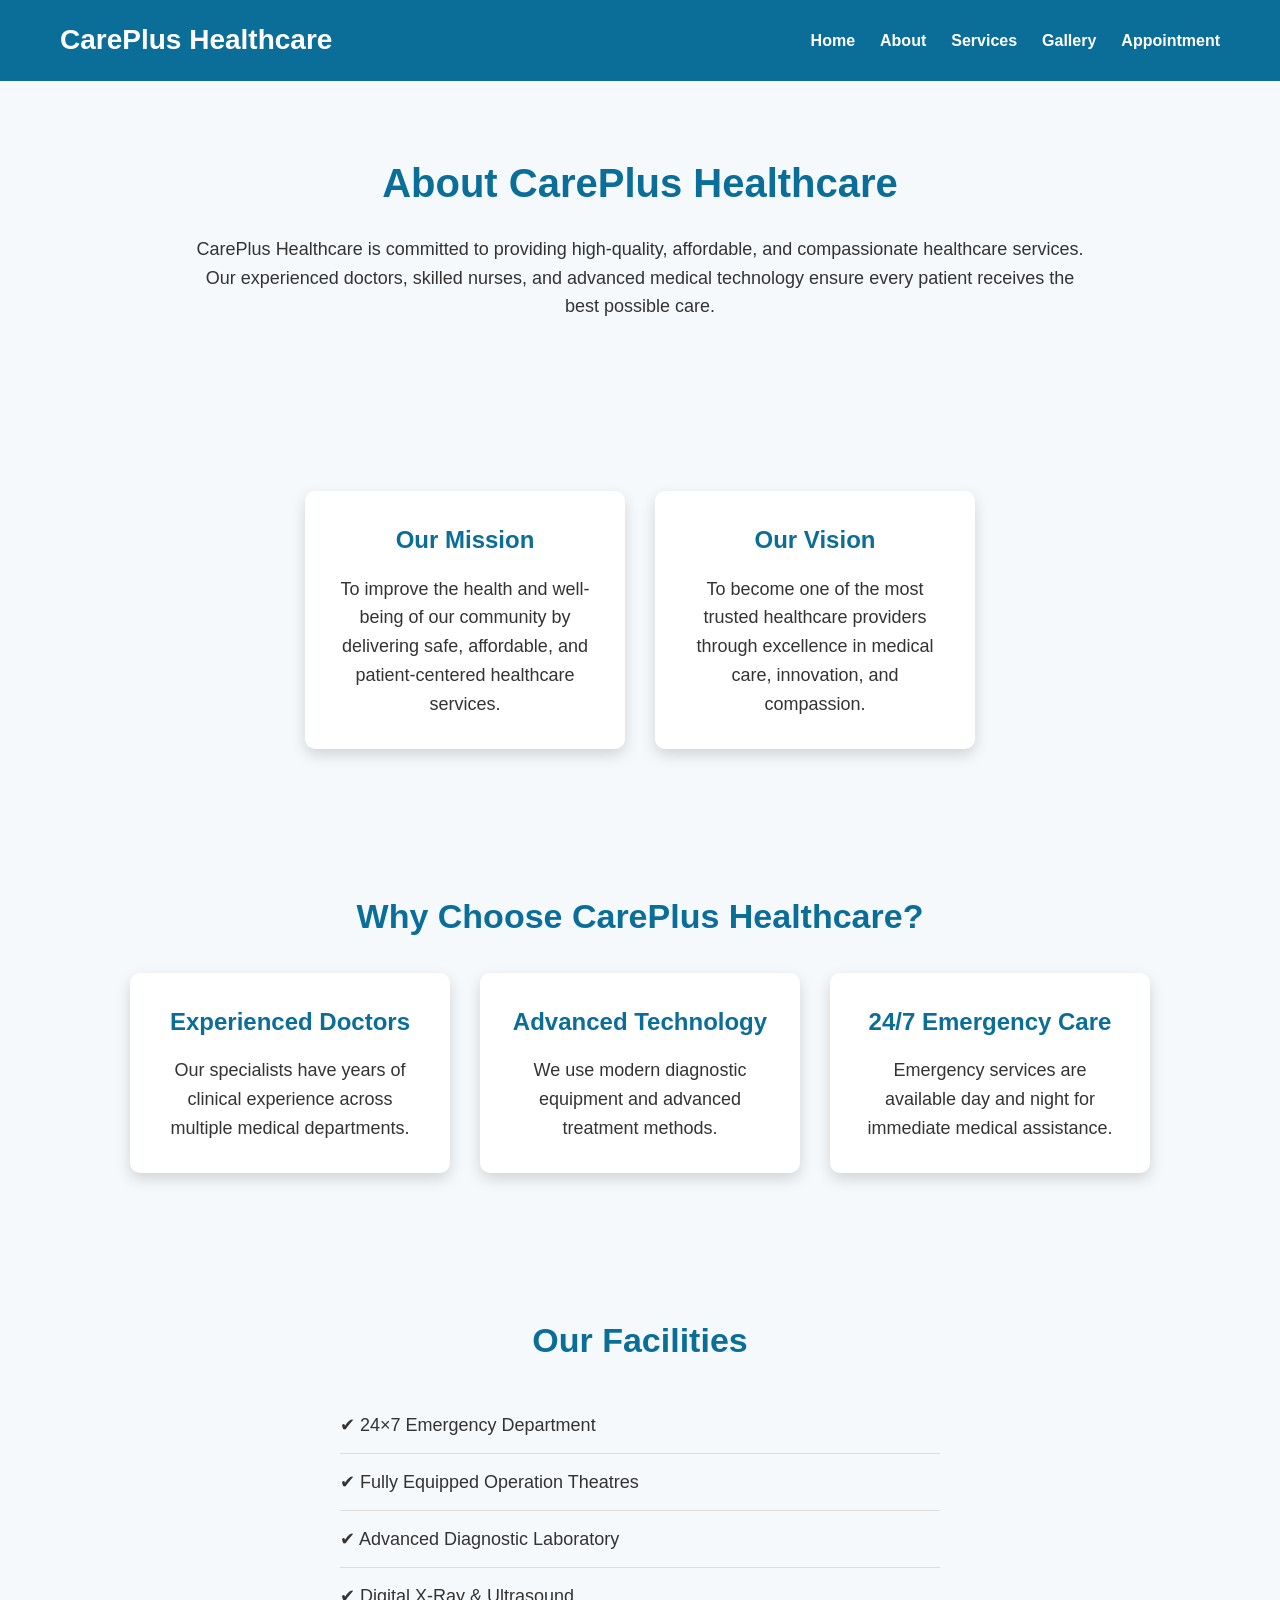
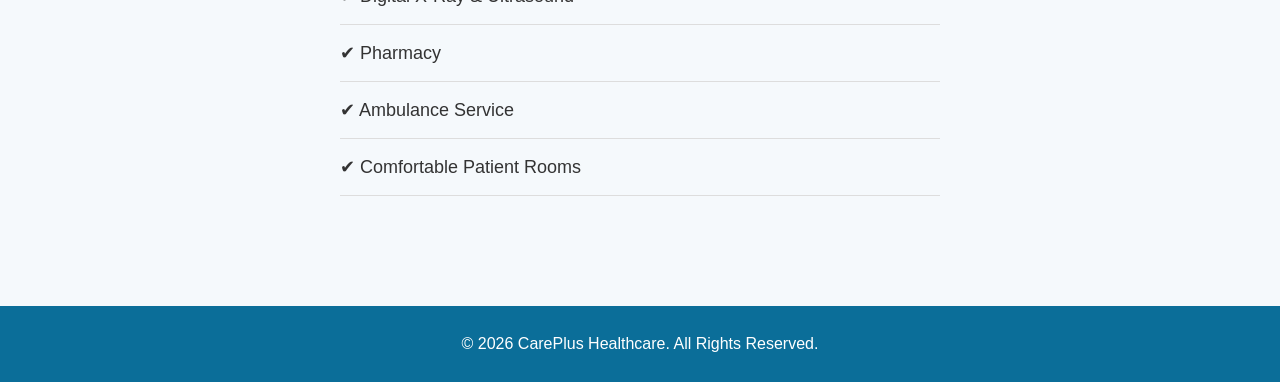
<file: about.html>
<!DOCTYPE html>
<html lang="en">

<head>

    <meta charset="UTF-8">
    <meta name="viewport" content="width=device-width, initial-scale=1.0">

    <title>About | CarePlus Healthcare</title>

    <meta name="description"
        content="Learn more about CarePlus Healthcare, our mission, vision, experienced doctors, and modern medical facilities.">

    <meta name="keywords"
        content="about healthcare, hospital, doctors, mission, vision">

    <link rel="stylesheet" href="style.css">

</head>

<body>

    <!-- Navigation -->

    <nav>

        <div class="logo">
            <h2>CarePlus Healthcare</h2>
        </div>

        <ul>

            <li><a href="index.html">Home</a></li>

            <li><a href="about.html">About</a></li>

            <li><a href="services.html">Services</a></li>

            <li><a href="gallery.html">Gallery</a></li>

            <li><a href="contact.html">Appointment</a></li>

        </ul>

    </nav>

    <!-- About -->

    <section>

        <h1>About CarePlus Healthcare</h1>

        <p style="text-align:center; max-width:900px; margin:auto;">

            CarePlus Healthcare is committed to providing high-quality,
            affordable, and compassionate healthcare services.
            Our experienced doctors, skilled nurses, and advanced
            medical technology ensure every patient receives
            the best possible care.

        </p>

    </section>

    <!-- Mission and Vision -->

    <section>

        <div class="card-container">

            <div class="card">

                <h3>Our Mission</h3>

                <p>

                    To improve the health and well-being of our community
                    by delivering safe, affordable, and patient-centered
                    healthcare services.

                </p>

            </div>

            <div class="card">

                <h3>Our Vision</h3>

                <p>

                    To become one of the most trusted healthcare providers
                    through excellence in medical care, innovation,
                    and compassion.

                </p>

            </div>

        </div>

    </section>

    <!-- Why Choose Us -->

    <section>

        <h2>Why Choose CarePlus Healthcare?</h2>

        <div class="card-container">

            <div class="card">

                <h3>Experienced Doctors</h3>

                <p>
                    Our specialists have years of clinical experience
                    across multiple medical departments.
                </p>

            </div>

            <div class="card">

                <h3>Advanced Technology</h3>

                <p>
                    We use modern diagnostic equipment and
                    advanced treatment methods.
                </p>

            </div>

            <div class="card">

                <h3>24/7 Emergency Care</h3>

                <p>
                    Emergency services are available day and night
                    for immediate medical assistance.
                </p>

            </div>

        </div>

    </section>

    <!-- Facilities -->

    <section>

        <h2>Our Facilities</h2>

        <ul style="max-width:600px; margin:auto; line-height:2;">

            <li>✔ 24×7 Emergency Department</li>

            <li>✔ Fully Equipped Operation Theatres</li>

            <li>✔ Advanced Diagnostic Laboratory</li>

            <li>✔ Digital X-Ray & Ultrasound</li>

            <li>✔ Pharmacy</li>

            <li>✔ Ambulance Service</li>

            <li>✔ Comfortable Patient Rooms</li>

        </ul>

    </section>

    <!-- Footer -->

    <footer>

        <p>

            © 2026 CarePlus Healthcare. All Rights Reserved.

        </p>

    </footer>

</body>

</html>
</file>
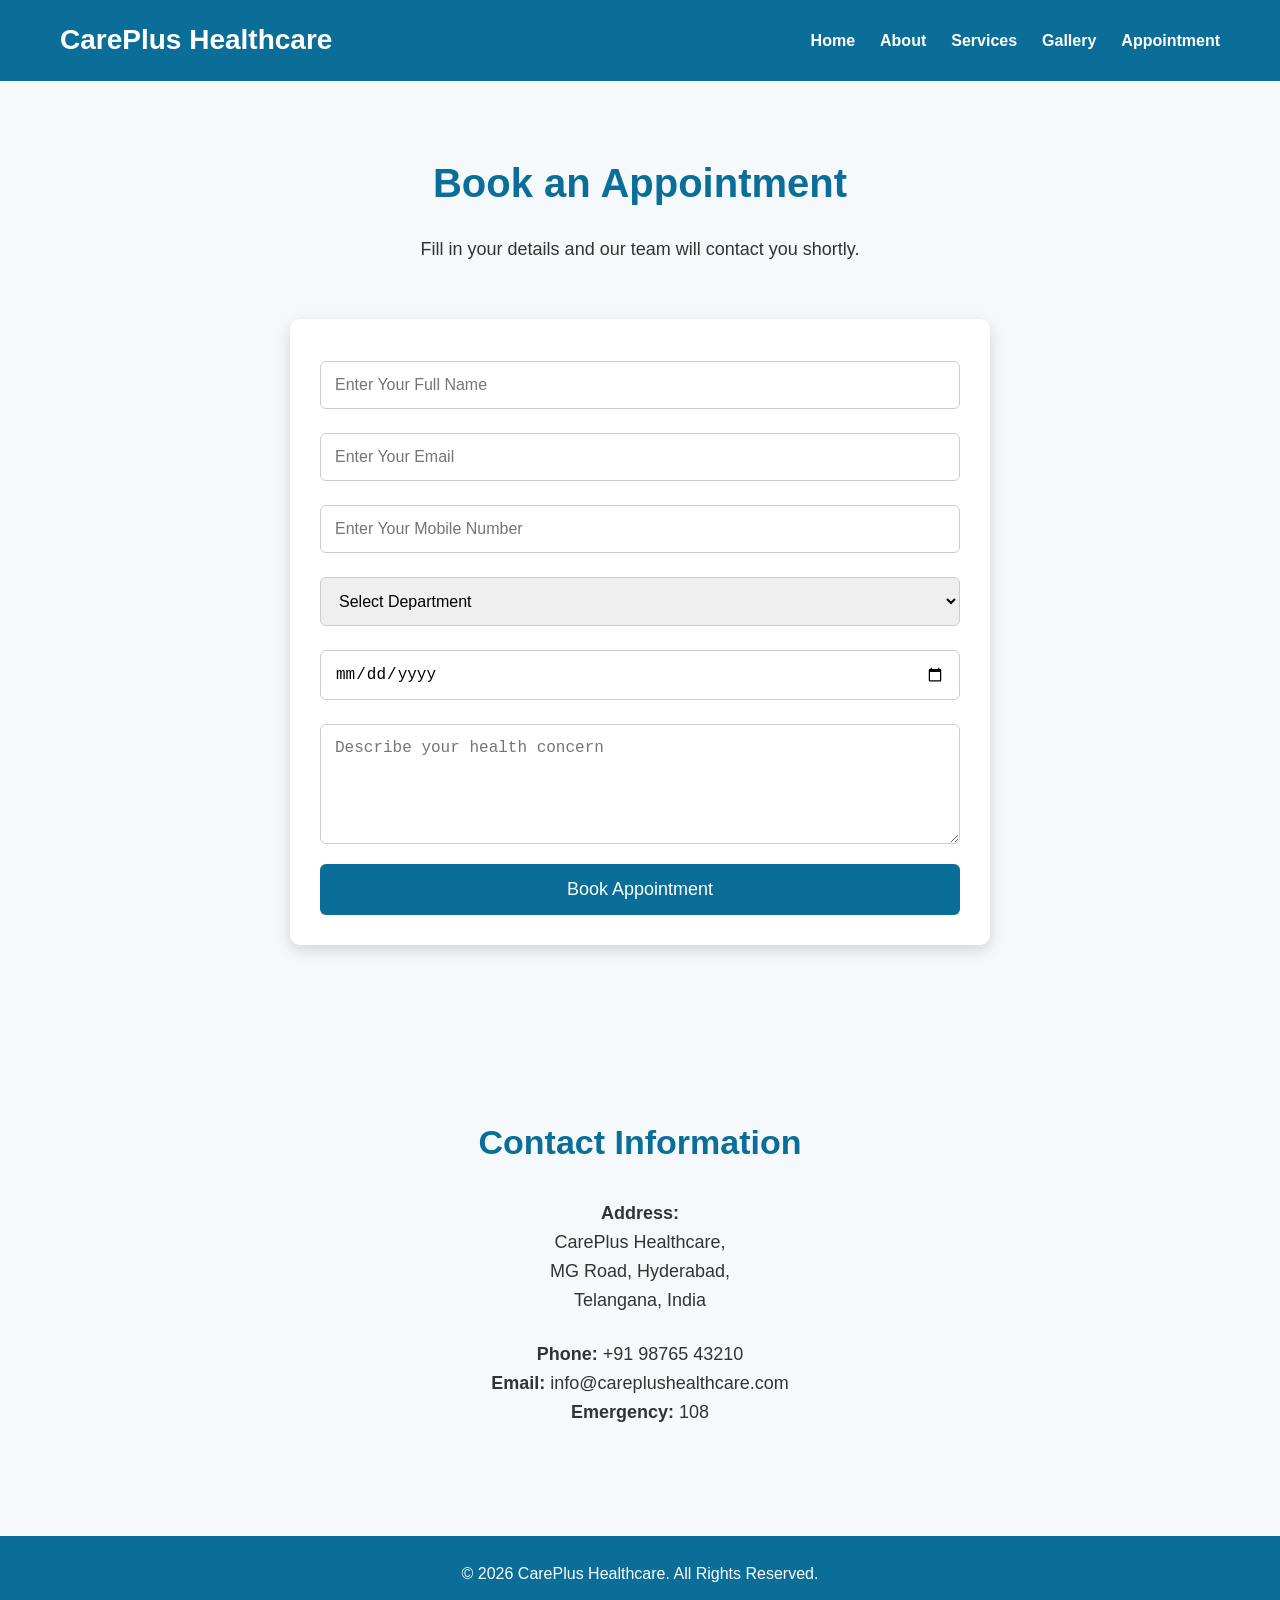
<file: contact.html>
<!DOCTYPE html>
<html lang="en">

<head>

    <meta charset="UTF-8">
    <meta name="viewport" content="width=device-width, initial-scale=1.0">

    <title>Appointment | CarePlus Healthcare</title>

    <meta name="description"
        content="Book an appointment with CarePlus Healthcare quickly and easily.">

    <meta name="keywords"
        content="appointment, hospital, doctor, healthcare">

    <link rel="stylesheet" href="style.css">

    <script src="script.js" defer></script>

</head>

<body>

    <!-- Navigation -->

    <nav>

        <div class="logo">
            <h2>CarePlus Healthcare</h2>
        </div>

        <ul>

            <li><a href="index.html">Home</a></li>

            <li><a href="about.html">About</a></li>

            <li><a href="services.html">Services</a></li>

            <li><a href="gallery.html">Gallery</a></li>

            <li><a href="contact.html">Appointment</a></li>

        </ul>

    </nav>

    <!-- Appointment Form -->

    <section>

        <h1>Book an Appointment</h1>

        <p style="text-align:center;">
            Fill in your details and our team will contact you shortly.
        </p>

        <br>

        <form onsubmit="return validateForm()">

            <input
                type="text"
                id="name"
                placeholder="Enter Your Full Name">

            <input
                type="email"
                id="email"
                placeholder="Enter Your Email">

            <input
                type="tel"
                id="phone"
                placeholder="Enter Your Mobile Number">

            <select id="department">

                <option value="">Select Department</option>

                <option>General Medicine</option>

                <option>Cardiology</option>

                <option>Pediatrics</option>

                <option>Orthopedics</option>

                <option>Dental Care</option>

                <option>Emergency Care</option>

            </select>

            <input
                type="date"
                id="date">

            <textarea
                id="message"
                rows="5"
                placeholder="Describe your health concern"></textarea>

            <button type="submit">

                Book Appointment

            </button>

        </form>

    </section>

    <!-- Contact Information -->

    <section>

        <h2>Contact Information</h2>

        <p style="text-align:center;">

            <strong>Address:</strong><br>

            CarePlus Healthcare,<br>

            MG Road, Hyderabad,<br>

            Telangana, India

        </p>

        <br>

        <p style="text-align:center;">

            <strong>Phone:</strong> +91 98765 43210

        </p>

        <p style="text-align:center;">

            <strong>Email:</strong> info@careplushealthcare.com

        </p>

        <p style="text-align:center;">

            <strong>Emergency:</strong> 108

        </p>

    </section>

    <!-- Footer -->

    <footer>

        <p>© 2026 CarePlus Healthcare. All Rights Reserved.</p>

    </footer>

</body>

</html>
</file>
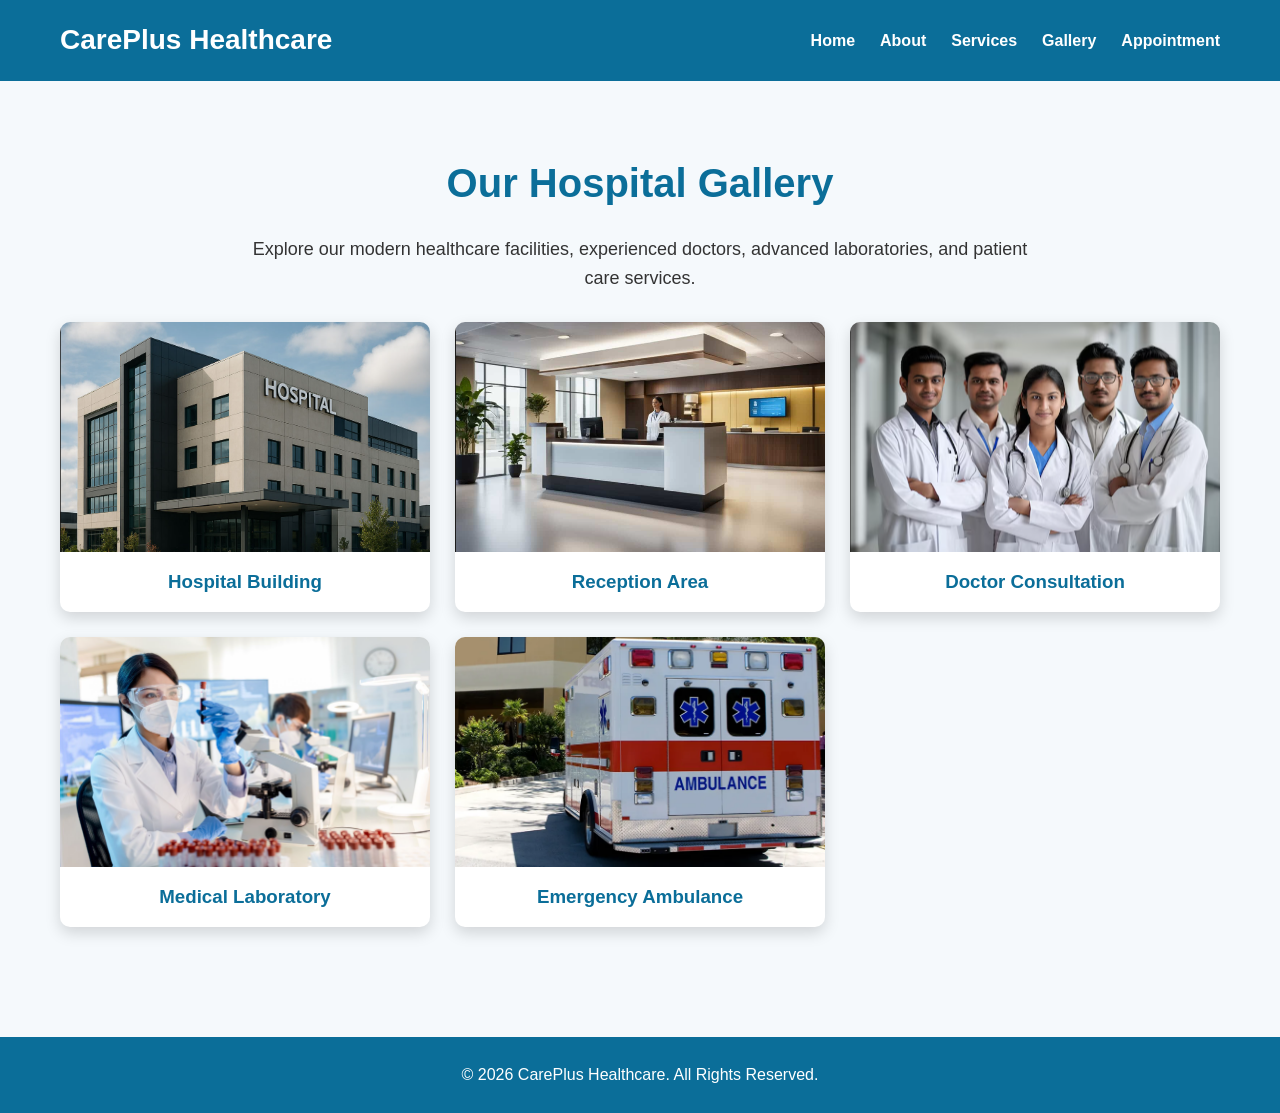
<file: gallery.html>
<!DOCTYPE html>
<html lang="en">

<head>

    <meta charset="UTF-8">
    <meta name="viewport" content="width=device-width, initial-scale=1.0">

    <title>Gallery | CarePlus Healthcare</title>

    <meta name="description"
        content="Explore CarePlus Healthcare through our gallery featuring hospital facilities, doctors, laboratories, patient care, and emergency services.">

    <meta name="keywords"
        content="healthcare gallery, hospital, doctors, laboratory, ambulance, patient room">

    <link rel="stylesheet" href="style.css">

</head>

<body>

    <!-- Navigation -->

    <nav>

        <div class="logo">
            <h2>CarePlus Healthcare</h2>
        </div>

        <ul>
            <li><a href="index.html">Home</a></li>
            <li><a href="about.html">About</a></li>
            <li><a href="services.html">Services</a></li>
            <li><a href="gallery.html">Gallery</a></li>
            <li><a href="contact.html">Appointment</a></li>
        </ul>

    </nav>

    <!-- Gallery Section -->

    <section>

        <h1>Our Hospital Gallery</h1>

        <p style="text-align:center; max-width:800px; margin:auto;">
            Explore our modern healthcare facilities, experienced doctors,
            advanced laboratories, and patient care services.
        </p>

        <div class="gallery">

            <div class="gallery-item">
                <img src="hospital.png" alt="Hospital Building">
                <h3>Hospital Building</h3>
            </div>

            <div class="gallery-item">
                <img src="reception.png" alt="Hospital Reception">
                <h3>Reception Area</h3>
            </div>

            <div class="gallery-item">
                <img src="doctor.png" alt="Doctor Consulting Patient">
                <h3>Doctor Consultation</h3>
            </div>

            <div class="gallery-item">
                <img src="lab.png" alt="Medical Laboratory">
                <h3>Medical Laboratory</h3>
            </div>

            <div class="gallery-item">
                <img src="ambulance.png" alt="Emergency Ambulance">
                <h3>Emergency Ambulance</h3>
            </div>

        </div>

    </section>

    <!-- Footer -->

    <footer>

        <p>&copy; 2026 CarePlus Healthcare. All Rights Reserved.</p>

    </footer>

</body>

</html>
</file>
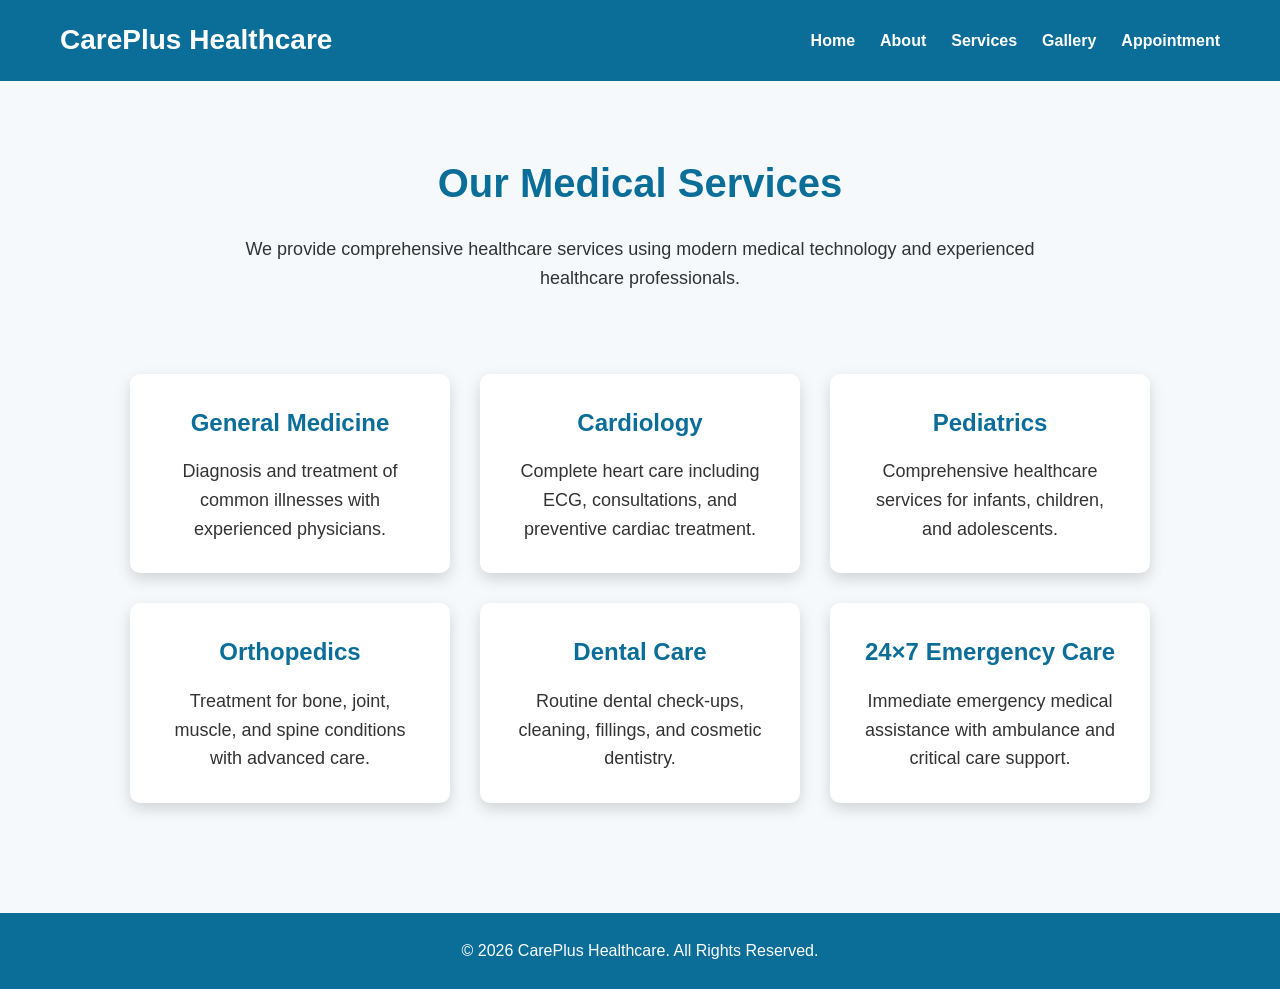
<file: services.html>
<!DOCTYPE html>
<html lang="en">

<head>

    <meta charset="UTF-8">
    <meta name="viewport" content="width=device-width, initial-scale=1.0">

    <title>Services | CarePlus Healthcare</title>

    <meta name="description"
        content="Explore the healthcare services provided by CarePlus Healthcare including cardiology, pediatrics, emergency care, and more.">

    <meta name="keywords"
        content="hospital services, healthcare, cardiology, pediatrics, emergency">

    <link rel="stylesheet" href="style.css">

</head>

<body>

    <!-- Navigation -->

    <nav>

        <div class="logo">
            <h2>CarePlus Healthcare</h2>
        </div>

        <ul>

            <li><a href="index.html">Home</a></li>

            <li><a href="about.html">About</a></li>

            <li><a href="services.html">Services</a></li>

            <li><a href="gallery.html">Gallery</a></li>

            <li><a href="contact.html">Appointment</a></li>

        </ul>

    </nav>

    <!-- Services -->

    <section>

        <h1>Our Medical Services</h1>

        <p style="text-align:center; max-width:800px; margin:auto;">

            We provide comprehensive healthcare services using modern
            medical technology and experienced healthcare professionals.

        </p>

        <br><br>

        <div class="card-container">

            <div class="card">
                <h3>General Medicine</h3>
                <p>
                    Diagnosis and treatment of common illnesses with
                    experienced physicians.
                </p>
            </div>

            <div class="card">
                <h3>Cardiology</h3>
                <p>
                    Complete heart care including ECG, consultations,
                    and preventive cardiac treatment.
                </p>
            </div>

            <div class="card">
                <h3>Pediatrics</h3>
                <p>
                    Comprehensive healthcare services for infants,
                    children, and adolescents.
                </p>
            </div>

            <div class="card">
                <h3>Orthopedics</h3>
                <p>
                    Treatment for bone, joint, muscle, and spine
                    conditions with advanced care.
                </p>
            </div>

            <div class="card">
                <h3>Dental Care</h3>
                <p>
                    Routine dental check-ups, cleaning,
                    fillings, and cosmetic dentistry.
                </p>
            </div>

            <div class="card">
                <h3>24×7 Emergency Care</h3>
                <p>
                    Immediate emergency medical assistance with
                    ambulance and critical care support.
                </p>
            </div>

        </div>

    </section>

    <!-- Footer -->

    <footer>

        <p>© 2026 CarePlus Healthcare. All Rights Reserved.</p>

    </footer>

</body>

</html>
</file>
<file: style.css>
/* ===================================
   CAREPLUS HEALTHCARE
   Professional CSS - Part 1
=================================== */

/* Reset */

*{
    margin:0;
    padding:0;
    box-sizing:border-box;
}

html{
    scroll-behavior:smooth;
}

body{
    font-family:Arial, Helvetica, sans-serif;
    background:#f5f9fc;
    color:#333;
    line-height:1.6;
}

/* Navigation */

nav{
    background:#0B6E99;
    display:flex;
    justify-content:space-between;
    align-items:center;
    padding:18px 60px;
    position:sticky;
    top:0;
    z-index:1000;
}

.logo h2{
    color:#fff;
    font-size:28px;
}

nav ul{
    display:flex;
    list-style:none;
}

nav ul li{
    margin-left:25px;
}

nav ul li a{
    text-decoration:none;
    color:white;
    font-weight:bold;
    transition:.3s;
}

nav ul li a:hover{
    color:#FFD54F;
}

/* Hero */

.hero{
    background:linear-gradient(rgba(11,110,153,.80),
               rgba(11,110,153,.80)),
               url("hero.jpg");
    background-size:cover;
    background-position:center;
    height:90vh;

    display:flex;
    flex-direction:column;
    justify-content:center;
    align-items:center;

    text-align:center;

    color:white;

    padding:20px;
}

.hero h1{
    font-size:55px;
    margin-bottom:20px;
}

.hero p{
    font-size:20px;
    max-width:850px;
}

.btn{
    margin-top:35px;
    display:inline-block;

    background:#28a745;

    color:white;

    padding:15px 35px;

    text-decoration:none;

    border-radius:6px;

    font-size:18px;

    transition:.3s;
}

.btn:hover{

    background:#1d7d35;

    transform:translateY(-3px);

}

/* Sections */

section{

    padding:70px 60px;

}

section h1{

    text-align:center;

    color:#0B6E99;

    margin-bottom:20px;

    font-size:40px;

}

section h2{

    text-align:center;

    color:#0B6E99;

    margin-bottom:30px;

    font-size:34px;

}

section p{

    font-size:18px;

}

/* Cards */

.card-container{

    display:flex;

    justify-content:center;

    flex-wrap:wrap;

    gap:30px;

    margin-top:30px;

}

.card{

    width:320px;

    background:white;

    padding:30px;

    border-radius:10px;

    text-align:center;

    box-shadow:0 6px 15px rgba(0,0,0,.15);

    transition:.3s;

}

.card:hover{

    transform:translateY(-10px);

}

.card h3{

    color:#0B6E99;

    margin-bottom:15px;

    font-size:24px;

}

/* Gallery */

.gallery{

    display:grid;

    grid-template-columns:repeat(auto-fit,minmax(300px,1fr));

    gap:25px;

    margin-top:30px;

}

.gallery-item{

    background:white;

    border-radius:10px;

    overflow:hidden;

    box-shadow:0 6px 15px rgba(0,0,0,.15);

    transition:.3s;

}

.gallery-item:hover{

    transform:scale(1.03);

}

.gallery-item img{

    width:100%;

    height:230px;

    object-fit:cover;

}

.gallery-item h3{

    padding:15px;

    text-align:center;

    color:#0B6E99;

}

/* ===================================
   CAREPLUS HEALTHCARE
   Professional CSS - Part 2
=================================== */

/* Forms */

form{
    max-width:700px;
    margin:30px auto;
    background:#ffffff;
    padding:30px;
    border-radius:10px;
    box-shadow:0 5px 15px rgba(0,0,0,0.15);
}

input,
select,
textarea{
    width:100%;
    padding:14px;
    margin:12px 0;
    border:1px solid #cccccc;
    border-radius:6px;
    font-size:16px;
    outline:none;
    transition:0.3s;
}

input:focus,
select:focus,
textarea:focus{
    border-color:#0B6E99;
    box-shadow:0 0 5px rgba(11,110,153,0.3);
}

textarea{
    resize:vertical;
}

button{
    width:100%;
    padding:15px;
    background:#0B6E99;
    color:white;
    border:none;
    border-radius:6px;
    font-size:18px;
    cursor:pointer;
    transition:0.3s;
}

button:hover{
    background:#09597d;
}

/* Lists */

section ul{
    max-width:700px;
    margin:20px auto;
    list-style:none;
}

section ul li{
    padding:10px 0;
    font-size:18px;
    border-bottom:1px solid #dddddd;
}

/* Footer */

footer{
    background:#0B6E99;
    color:white;
    text-align:center;
    padding:25px;
    margin-top:40px;
}

footer p{
    font-size:16px;
}

/* Image Hover */

img{
    max-width:100%;
    display:block;
}

/* Simple Animation */

.card,
.gallery-item,
form{
    animation:fadeIn 0.8s ease;
}

@keyframes fadeIn{
    from{
        opacity:0;
        transform:translateY(20px);
    }
    to{
        opacity:1;
        transform:translateY(0);
    }
}

/* Responsive Design */

@media(max-width:992px){

    nav{
        padding:15px 25px;
    }

    .hero h1{
        font-size:42px;
    }

    section{
        padding:50px 25px;
    }

}

@media(max-width:768px){

    nav{
        flex-direction:column;
        text-align:center;
    }

    nav ul{
        flex-direction:column;
        margin-top:15px;
    }

    nav ul li{
        margin:10px 0;
    }

    .hero{
        height:auto;
        padding:80px 20px;
    }

    .hero h1{
        font-size:32px;
    }

    .hero p{
        font-size:17px;
    }

    .card{
        width:100%;
    }

    .gallery{
        grid-template-columns:1fr;
    }

}

@media(max-width:480px){

    .logo h2{
        font-size:22px;
    }

    section h1{
        font-size:30px;
    }

    section h2{
        font-size:26px;
    }

    .hero h1{
        font-size:28px;
    }

    .btn{
        padding:12px 24px;
        font-size:16px;
    }

    form{
        padding:20px;
    }

}
</file>
